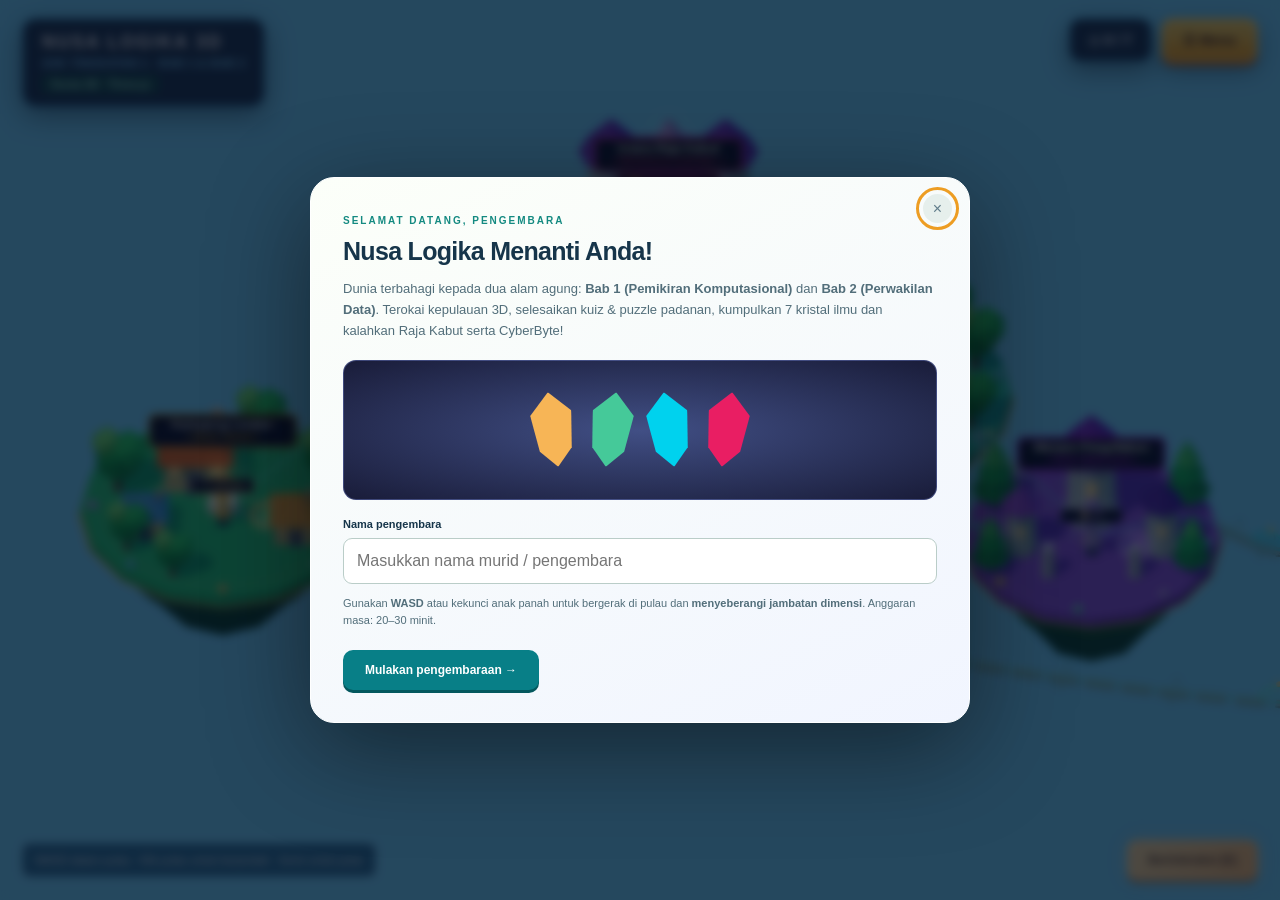
<file: index.html>
<!DOCTYPE html>
<html lang="ms">
<head>
  <meta charset="utf-8">
  <meta name="viewport" content="width=device-width, initial-scale=1">
  <meta name="theme-color" content="#142d43">
  <title>Misi Nusa Logika 3D · ASK Tingkatan 1</title>
  <link rel="stylesheet" href="css/style.css?v=8">
</head>
<body>
  <main id="gameFrame" class="game-frame" aria-label="Permainan Misi Nusa Logika">
    <section class="world-stage" aria-label="Dunia permainan">
      <div class="map-wrap">
        <canvas id="scene3d" class="scene3d" tabindex="0" role="img" aria-label="Pulau terapung Nusa Logika. Seret untuk memutar kamera. Cubit dua jari untuk zum. Klik pulau untuk bergerak ke sana sebelum membuka misi." style="visibility:hidden;pointer-events:none"></canvas>
      </div>

      <div id="journeyStatus" class="journey-status" role="status" hidden>
        <span id="journeyText"></span>
        <div class="journey-bar"><i id="journeyFill"></i></div>
      </div>

      <div class="game-hud">
        <div class="game-brand">
          <b>NUSA LOGIKA 3D</b>
          <small>ASK TINGKATAN 1 · BAB 1 &amp; BAB 2</small>
          <span class="live" id="viewStatus">Memuatkan dunia 3D</span>
        </div>
        <div class="hud-actions">
          <span class="hud-crystal" id="hudCrystal">◇ 0 / 7</span>
          <button id="menuToggle" class="menu-toggle" aria-controls="sidePanel" aria-expanded="false">☰ Menu</button>
        </div>
      </div>

      <div class="map-help">
        <span>WASD dalam pulau · Klik pulau untuk berpindah · Seret untuk putar</span>
        <button id="interactBtn" class="interact">Berinteraksi [E]</button>
        <div class="dpad" aria-label="Kawalan pergerakan">
          <button data-dir="left" aria-label="Bergerak kiri">←</button>
          <button data-dir="up" aria-label="Bergerak atas">↑</button>
          <button data-dir="down" aria-label="Bergerak bawah">↓</button>
          <button data-dir="right" aria-label="Bergerak kanan">→</button>
        </div>
      </div>
    </section>

    <button id="drawerBackdrop" class="drawer-scrim" hidden aria-label="Sembunyikan menu"></button>

    <aside id="sidePanel" class="game-drawer" role="dialog" aria-modal="true" aria-labelledby="drawerTitle" hidden>
      <div class="drawer-title">
        <h2 id="drawerTitle">Menu pengembara</h2>
        <button id="menuClose" aria-label="Sembunyikan menu">Tutup ×</button>
      </div>

      <div class="player">
        <div class="avatar" id="avatarBadge">P</div>
        <div>
          <b id="playerName">Pengembara baharu</b>
          <div class="xpbar"><span id="xpFill" style="width:0%"></span></div>
          <small id="playerStats">Tahap 1 · 0 XP</small>
        </div>
        <span id="crystalCount" class="pill">0 / 4</span>
      </div>

      <nav class="drawer-nav" aria-label="Pilihan permainan">
        <button id="notesBtn">Buku ilmu</button>
        <button id="soundBtn" aria-pressed="true">Bunyi: Buka</button>
        <button id="helpBtn">Panduan</button>
        <button id="fullScreenBtn" aria-pressed="false">Skrin penuh</button>
      </nav>

      <div class="side-label">
        <span>JURNAL MISI</span>
        <span id="questCount">0 / 5</span>
      </div>
      <div id="quests"></div>

      <div class="mentor">
        <b>PESANAN PENJAGA ILMU</b>
        <p id="mentorText">Mulakan di Kampung Leraian.</p>
      </div>

      <div class="side-label"><span>KAWALAN KAMERA</span></div>
      <div class="camera-bar" aria-label="Kawalan kamera">
        <span>Seret untuk putar · Cubit / tatal untuk zum</span>
        <button id="rotateLeft" aria-label="Putar kamera kiri">↶</button>
        <button id="rotateRight" aria-label="Putar kamera kanan">↷</button>
        <button id="tiltUp" aria-label="Sudut lebih tinggi">↑</button>
        <button id="tiltDown" aria-label="Sudut lebih rendah">↓</button>
        <button id="zoomIn" aria-label="Zum masuk">+</button>
        <button id="zoomOut" aria-label="Zum keluar">−</button>
        <button id="resetCamera">Pusat</button>
      </div>

      <div class="drawer-mission">
        <b id="missionLabel">Kumpulkan empat kristal ilmu</b>
        <p id="missionDesc">Bantu penduduk. Selamatkan dunia.</p>
      </div>

      <div class="map-footer">
        <span><i class="dot"></i>Misi tersedia</span>
        <span><i class="dot done"></i>Selesai</span>
        <span><i class="dot lock"></i>Terkunci</span>
        <span id="saveStatus">Kemajuan disimpan pada pelayar ini</span>
      </div>

      <footer>
        CikguMie · Bahasa Melayu Malaysia<br>
        SK 1.1 · SP 1.1.1–1.1.5 · <a href="https://anyflip.com/zcbwi/ryzx/basic" target="_blank" rel="noopener">Rujukan DSKP</a>
      </footer>
    </aside>

    <section id="webglError" class="webgl-error" hidden role="alert" aria-labelledby="webglTitle">
      <h2 id="webglTitle">Dunia 3D belum dapat dibuka</h2>
      <p>Permainan ini menggunakan Three.js dan WebGL 2. Buka fail yang dimuat turun menggunakan Chrome atau Edge terkini.</p>
      <p>Jika masalah berterusan, hidupkan tetapan pecutan grafik dalam pelayar dan mulakan semula pelayar.</p>
      <details>
        <summary>Maklumat ralat</summary>
        <pre id="webglReason"></pre>
      </details>
      <button id="retry3D" class="primary">Cuba semula</button>
    </section>

    <div class="overlay" id="overlay" hidden>
      <section class="dialog" id="dialog" role="dialog" aria-modal="true" aria-labelledby="modalTitle"></section>
    </div>
    <div class="toast" id="toast" role="status" hidden></div>
  </main>

  <!-- Skrip Permainan Terkandung Secara Bersusun -->
  <script src="js/lib/three.min.js"></script>
  <script src="js/data.js?v=8"></script>
  <script src="js/audio.js?v=8"></script>
  <script src="js/world3d.js?v=8"></script>
  <script src="js/game.js?v=8"></script>
</body>
</html>
</file>
<file: css/style.css>
/* ====================================================
   MISI NUSA LOGIKA 3D — STIL & SUSUN ATUR (CSS)
   ==================================================== */

:root {
  --ink:#16354a;
  --muted:#607c8a;
  --teal:#087f87;
  --paper:#f5f8f4;
  --line:#dbe5e3;
  --gold:#ffd266
}

* {
  box-sizing:border-box
}

body {
  margin:0;
  background:var(--paper);
  color:var(--ink);
  font-family:Segoe UI,Arial,sans-serif
}

button,input {
  font:inherit
}

button {
  cursor:pointer;
  border:0
}

button:focus-visible,input:focus-visible,a:focus-visible {
  outline:3px solid #ed9d23;
  outline-offset:4px
}

button:disabled {
  cursor:default;
  opacity:.55
}

header {
  background:#142d43;
  color:white;
  padding:19px 4vw;
  display:flex;
  align-items:center;
  justify-content:space-between;
  gap:14px
}

.brand {
  display:flex;
  gap:12px;
  align-items:center
}

.brand svg {
  width:39px;
  height:39px
}

.brand strong {
  display:block;
  letter-spacing:2.4px;
  font-size:15px
}

.brand small {
  display:block;
  margin-top:5px;
  font-size:10px;
  color:#a6c9cf;
  letter-spacing:1.9px
}

nav {
  display:flex;
  gap:8px
}

nav button {
  background:#ffffff12;
  color:#dae9ec;
  padding:10px 14px;
  border:1px solid #ffffff18;
  border-radius:8px;
  font-size:12px
}

.layout {
  max-width:1460px;
  margin:auto;
  padding:28px 3vw 35px
}

.headline {
  display:flex;
  align-items:center;
  justify-content:space-between;
  gap:20px;
  margin-bottom:22px
}

.eyebrow {
  font-size:10px;
  letter-spacing:2px;
  color:var(--teal);
  font-weight:800
}

h1 {
  font-size:30px;
  margin:8px 0;
  letter-spacing:-1px
}

p {
  line-height:1.6
}

.headline p {
  margin:0;
  font-size:13px;
  color:var(--muted)
}

.player {
  display:flex;
  align-items:center;
  gap:12px;
  background:white;
  border:1px solid var(--line);
  border-radius:13px;
  padding:12px 18px;
  min-width:255px
}

.avatar {
  width:39px;
  height:39px;
  border-radius:12px;
  background:#e2f1f0;
  display:grid;
  place-items:center;
  color:#07858c;
  font-weight:900
}

.player b {
  font-size:12px
}

.player small {
  color:var(--muted);
  font-size:10px
}

.xpbar {
  width:140px;
  height:5px;
  background:#e6edeb;
  border-radius:10px;
  margin:7px 0;
  overflow:hidden
}

.xpbar span {
  display:block;
  height:100%;
  background:#10a8a0;
  transition:width .4s
}

.game-layout {
  display:grid;
  grid-template-columns:minmax(0,1fr) 280px;
  gap:22px
}

.map-card {
  background:white;
  border:1px solid var(--line);
  border-radius:18px;
  overflow:hidden;
  box-shadow:0 8px 30px #142d4308
}

.map-top {
  padding:17px 21px;
  display:flex;
  justify-content:space-between;
  align-items:center;
  border-bottom:1px solid var(--line)
}

.map-top b {
  font-size:12px
}

.live {
  font-size:10px;
  color:var(--teal);
  display:flex;
  align-items:center;
  gap:6px
}

.live:before {
  content:'';
  width:6px;
  height:6px;
  border-radius:50%;
  background:#13a582
}

.map-wrap {
  position:relative;
  background:#c1ede5
}

canvas {
  display:block;
  width:100%;
  aspect-ratio:1100/650;
  touch-action:none
}

.map-caption {
  position:absolute;
  top:16px;
  left:20px;
  background:#ffffffdb;
  padding:9px 13px;
  border-radius:8px;
  font-size:10px;
  letter-spacing:.8px;
  color:#345867;
  pointer-events:none
}

.map-help {
  position:absolute;
  bottom:17px;
  left:20px;
  right:20px;
  display:flex;
  justify-content:space-between;
  gap:8px;
  align-items:center
}

.map-help span {
  background:#183c47df;
  color:#fff;
  font-size:10px;
  padding:10px 12px;
  border-radius:8px
}

.interact {
  background:#ffd266;
  padding:10px 17px;
  border-radius:9px;
  font-size:11px;
  font-weight:800;
  color:#4d3b18;
  box-shadow:0 3px 0 #c49839
}

.map-footer {
  display:flex;
  gap:17px;
  padding:15px 20px;
  color:var(--muted);
  font-size:10px;
  flex-wrap:wrap
}

.dot {
  display:inline-block;
  width:7px;
  height:7px;
  border-radius:50%;
  margin-right:6px;
  background:#f4ba49
}

.dot.done {
  background:#12a28d
}

.dot.lock {
  background:#8797a1
}

.side-label {
  display:flex;
  align-items:center;
  justify-content:space-between;
  margin:1px 0 12px;
  font-size:10px;
  letter-spacing:1.8px;
  color:var(--muted);
  font-weight:800
}

.quest-card {
  width:100%;
  text-align:left;
  background:white;
  border:1px solid var(--line);
  border-radius:12px;
  padding:15px;
  margin-bottom:9px;
  position:relative;
  display:flex;
  gap:11px;
  transition:transform .18s,box-shadow .18s
}

.quest-card:hover {
  transform:translateY(-2px);
  box-shadow:0 6px 20px #142d4310
}

.quest-card.active {
  border:1.5px solid var(--teal);
  background:#f0faf6
}

.quest-icon {
  flex-shrink:0;
  width:34px;
  height:34px;
  border-radius:10px;
  background:var(--qbg);
  display:grid;
  place-items:center;
  color:var(--qcolor);
  font-size:15px;
  font-weight:800
}

.quest-card h3 {
  font-size:12px;
  margin:0 0 4px
}

.quest-card p {
  font-size:10px;
  color:var(--muted);
  margin:0
}

.quest-card small {
  display:block;
  font-size:9px;
  color:var(--qcolor);
  margin-top:9px;
  font-weight:700
}

.boss-card {
  background:#173448;
  color:white;
  border-color:#173448
}

.boss-card p {
  color:#b8d1d8
}

.boss-card small {
  color:#ffd266
}

.mentor {
  background:#e7f0ee;
  border-radius:13px;
  padding:17px;
  margin-top:15px;
  font-size:11px
}

.mentor b {
  display:block;
  font-size:10px;
  letter-spacing:1px;
  color:var(--teal)
}

.mentor p {
  margin:7px 0 0;
  color:#506d78
}

.bottom {
  margin-top:22px;
  display:grid;
  grid-template-columns:1.25fr 1fr 1fr;
  gap:15px
}

.info-card {
  background:white;
  border:1px solid var(--line);
  padding:17px 20px;
  border-radius:12px;
  display:flex;
  align-items:center;
  gap:13px
}

.info-symbol {
  width:34px;
  height:34px;
  display:grid;
  place-items:center;
  background:#fdf2d7;
  border-radius:10px;
  color:#ad7c21;
  font-size:20px
}

.info-card b {
  font-size:12px
}

.info-card p {
  font-size:10px;
  margin:4px 0 0;
  color:var(--muted)
}

footer {
  margin-top:24px;
  display:flex;
  justify-content:space-between;
  font-size:9px;
  color:#6e8893;
  gap:12px
}

footer a {
  color:var(--teal)
}

.overlay {
  position:fixed;
  inset:0;
  background:rgba(8, 16, 32, 0.72);
  backdrop-filter:blur(5px);
  -webkit-backdrop-filter:blur(5px);
  z-index:40;
  display:flex;
  align-items:center;
  justify-content:center;
  padding:20px;
}

.overlay[hidden] {
  display:none
}

.dialog {
  width:660px;
  max-width:100%;
  max-height:88vh;
  overflow:auto;
  background:#fafffb;
  border:1px solid #ffffffb3;
  border-radius:24px;
  box-shadow:0 25px 80px rgba(0, 0, 0, 0.5), 0 0 0 1px rgba(255, 255, 255, 0.2);
  padding:32px;
  position:relative;
  animation:dialogPopCenter 0.3s cubic-bezier(0.16, 1, 0.3, 1);
}

.dialog.wide {
  width:780px;
  max-height:90vh;
}

@keyframes dialogPopCenter {
  from {
    opacity: 0;
    transform: scale(0.95) translateY(10px);
  }
  to {
    opacity: 1;
    transform: scale(1) translateY(0);
  }
}

.close {
  position:absolute;
  right:17px;
  top:16px;
  background:#e6efec;
  width:29px;
  height:29px;
  border-radius:50%;
  color:var(--muted)
}

.dialog h2 {
  font-size:25px;
  letter-spacing:-.7px;
  margin:9px 0 12px
}

.dialog p {
  font-size:13px;
  color:#526e7a
}

.primary {
  background:var(--teal);
  color:white;
  padding:13px 22px;
  border-radius:10px;
  font-size:12px;
  font-weight:700;
  box-shadow:0 3px 0 #04585e
}

.secondary {
  background:#e7efeb;
  color:var(--ink);
  padding:12px 17px;
  border-radius:9px;
  font-size:12px
}

.actions {
  display:flex;
  flex-wrap:wrap;
  gap:10px;
  align-items:center;
  margin-top:20px
}

label.name-label {
  display:block;
  font-size:11px;
  font-weight:700;
  margin-top:18px
}

input {
  margin-top:8px;
  border:1px solid #bacdc8;
  padding:13px;
  border-radius:9px;
  width:100%;
  color:var(--ink);
  background:#fff
}

.intro-art {
  height:110px;
  display:flex;
  align-items:center;
  justify-content:center;
  gap:12px;
  background:linear-gradient(120deg,#d5f6db,#d5eafc);
  border-radius:13px;
  margin:18px 0;
  overflow:hidden
}

.crystal {
  display:inline-block;
  width:30px;
  height:50px;
  background:var(--c);
  clip-path:polygon(50% 0,95% 28%,85% 77%,50% 100%,15% 77%,5% 28%);
  box-shadow:0 5px 15px #3333
}

.intro-art .crystal {
  width:46px;
  height:75px;
  transform:rotate(-8deg);
  animation:float 3s ease-in-out infinite
}

.intro-art .crystal:nth-child(even) {
  transform:rotate(8deg);
  animation-delay:-1s
}

@keyframes float {
  50% {
    translate:0 -8px
  }

}

.challenge-top {
  display:flex;
  align-items:center;
  justify-content:space-between;
  gap:12px
}

.pill {
  background:#e7efeb;
  font-size:10px;
  padding:7px 10px;
  border-radius:20px;
  color:var(--teal);
  font-weight:700
}

.task-art {
  background:linear-gradient(130deg,#e2f4ed,#e7f0ff);
  border:1px solid #d9e8e2;
  padding:18px;
  border-radius:12px;
  text-align:center;
  font-size:19px;
  font-weight:800;
  letter-spacing:3px;
  margin:18px 0;
  color:#217c80
}

.options {
  display:grid;
  gap:9px
}

.option {
  border:1.5px solid #dbe6e1;
  background:white;
  padding:13px 15px;
  text-align:left;
  color:var(--ink);
  border-radius:10px;
  display:flex;
  gap:12px;
  align-items:center;
  font-size:12px;
  min-height:45px
}

.option:hover {
  background:#eef8f3;
  border-color:#99c4b5
}

.option.selected {
  border-color:#07888d;
  background:#e3f5ef
}

.option .letter {
  width:23px;
  height:23px;
  border-radius:6px;
  background:#edf2ee;
  display:grid;
  place-items:center;
  color:#607d7e;
  flex-shrink:0;
  font-weight:800;
  font-size:10px
}

.order-row {
  display:flex;
  align-items:center;
  gap:10px;
  border:1px solid #dbe6e1;
  border-radius:10px;
  padding:11px 12px;
  background:white;
  font-size:12px;
  margin:8px 0
}

.order-row span {
  flex:1
}

.order-row button {
  border-radius:6px;
  padding:7px 10px;
  background:#e9f1ec;
  color:var(--ink)
}

/* Puzzle Padanan Berpasangan (Matching Pairs) */
.match-container {
  display: flex;
  flex-direction: column;
  gap: 12px;
  margin: 12px 0;
}

.match-grid {
  display: grid;
  grid-template-columns: 1fr 1fr;
  gap: 14px;
}

.match-col {
  display: flex;
  flex-direction: column;
  gap: 8px;
}

.match-col-header {
  font-size: 11px;
  font-weight: 800;
  letter-spacing: 0.5px;
  text-transform: uppercase;
  color: #128a80;
  padding: 0 4px;
}

.match-card {
  border: 1.5px solid #d4e3dc;
  background: white;
  border-radius: 12px;
  padding: 12px 14px;
  text-align: left;
  font-size: 12px;
  line-height: 1.45;
  color: var(--ink);
  cursor: pointer;
  display: flex;
  align-items: center;
  justify-content: space-between;
  gap: 8px;
  min-height: 52px;
  transition: all 0.2s ease;
  user-select: none;
}

.match-card:hover:not([disabled]) {
  background: #f0faf5;
  border-color: #07888d;
  transform: translateY(-1px);
}

.match-card.active-select {
  border-color: #00bcd4;
  background: #e0f7fa;
  box-shadow: 0 0 0 3px rgba(0, 188, 212, 0.25);
  transform: scale(1.02);
}

.match-card.paired {
  border-color: var(--pair-border, #10b981);
  background: var(--pair-bg, #ecfdf5);
  font-weight: 600;
}

.match-badge {
  font-size: 10px;
  font-weight: 800;
  padding: 4px 8px;
  border-radius: 12px;
  background: var(--pair-border, #10b981);
  color: white;
  white-space: nowrap;
  flex-shrink: 0;
}

.match-card.paired-0 { --pair-border: #0ea5e9; --pair-bg: #f0f9ff; }
.match-card.paired-1 { --pair-border: #10b981; --pair-bg: #f0fdf4; }
.match-card.paired-2 { --pair-border: #8b5cf6; --pair-bg: #f5f3ff; }
.match-card.paired-3 { --pair-border: #f59e0b; --pair-bg: #fffbeb; }

.match-info-bar {
  display: flex;
  justify-content: space-between;
  align-items: center;
  font-size: 11px;
  color: #486581;
  background: #eef5f2;
  padding: 8px 12px;
  border-radius: 8px;
}

.match-reset-btn {
  background: none;
  border: none;
  color: #07888d;
  font-weight: 700;
  cursor: pointer;
  font-size: 11px;
  text-decoration: underline;
}

/* Pengepala Alam / Bab Kurikulum pada Menu */
.realm-header {
  font-size: 10px;
  font-weight: 800;
  letter-spacing: 1px;
  text-transform: uppercase;
  color: #7296a6;
  padding: 10px 4px 4px;
  border-top: 1px dashed rgba(255, 255, 255, 0.15);
  margin-top: 10px;
}
.realm-header:first-child {
  border-top: none;
  margin-top: 0;
}

.feedback {
  font-size:12px;
  padding:14px;
  border-radius:10px;
  margin-top:17px;
  background:#e2f4e8;
  line-height:1.7;
  color:#1d6a48
}

.feedback.bad {
  background:#fff0de;
  color:#8f542b
}

.feedback[hidden] {
  display:none
}

.hint {
  margin:12px 0;
  color:#9a7431;
  font-size:11px;
  line-height:1.6
}

.note-grid {
  display:grid;
  grid-template-columns:1fr 1fr;
  gap:14px
}

.note {
  border:1px solid var(--line);
  border-radius:12px;
  padding:18px;
  background:white
}

.note h3 {
  font-size:13px;
  margin-top:0
}

.note p {
  font-size:12px
}

.note small {
  font-size:10px;
  color:var(--teal)
}

.boss-health {
  height:12px;
  background:#e4e9f1;
  border-radius:20px;
  overflow:hidden;
  margin:14px 0
}

.boss-health span {
  display:block;
  background:linear-gradient(90deg,#ab78e7,#ef879b);
  height:100%;
  transition:width .5s
}

.result-stats {
  display:grid;
  grid-template-columns:repeat(3,1fr);
  gap:10px;
  margin:20px 0
}

.result-stats div {
  background:#edf6ef;
  border-radius:12px;
  padding:15px;
  text-align:center
}

.result-stats b {
  font-size:24px;
  display:block
}

.result-stats small {
  font-size:10px;
  color:var(--muted)
}

.dpad {
  display:none
}

.toast {
  position:fixed;
  bottom:24px;
  left:50%;
  transform:translateX(-50%);
  z-index:30;
  background:#17374a;
  color:white;
  border-radius:12px;
  padding:13px 22px;
  font-size:12px;
  max-width:90%;
  box-shadow:0 5px 25px #1234
}

.toast[hidden] {
  display:none
}

.certificate {
  text-align:center;
  border:3px double #8bbaaa;
  padding:30px;
  border-radius:14px;
  background:white
}

.certificate h3 {
  font-size:25px;
  margin:15px 0;
  color:var(--teal)
}

@media(max-width:1050px) {
  .game-layout {
    grid-template-columns:minmax(0,1fr) 240px
  }
  .layout {
    padding:23px 20px
  }
  .quest-card {
    padding:12px
  }
  .map-help span {
    font-size:9px
  }
  .headline h1 {
    font-size:26px
  }

}

@media(max-width:780px) {
  header {
    padding:15px 18px
  }
  .brand strong {
    font-size:12px
  }
  .brand small {
    font-size:8px
  }
  nav button {
    padding:8px;
    font-size:10px
  }
  .headline {
    align-items:flex-start;
    flex-direction:column;
    gap:12px
  }
  .player {
    width:100%;
    padding:10px 14px
  }
  .xpbar {
    width:170px
  }
  .game-layout {
    grid-template-columns:1fr
  }
  .sidebar {
    display:grid;
    grid-template-columns:1fr 1fr;
    gap:9px
  }
  .side-label,.mentor {
    grid-column:1/-1
  }
  .quest-card {
    margin:0
  }
  .boss-card {
    grid-column:1/-1
  }
  .bottom {
    grid-template-columns:1fr
  }
  .map-caption {
    top:8px;
    left:8px;
    font-size:8px;
    padding:7px
  }
  .map-help {
    bottom:8px;
    left:8px;
    right:8px
  }
  .map-help span {
    display:none
  }
  .interact {
    padding:8px;
    font-size:9px
  }
  .map-footer {
    font-size:9px;
    gap:10px;
    padding:13px
  }
  .dialog {
    padding:26px 22px
  }
  .dialog h2 {
    font-size:22px
  }
  .dpad {
    display:flex;
    gap:5px;
    margin-left:auto
  }
  .dpad button {
    width:30px;
    height:31px;
    border-radius:7px;
    background:#ffffffd9;
    color:#315b63;
    font-size:15px
  }
  .note-grid {
    grid-template-columns:1fr
  }
  footer {
    flex-direction:column
  }
  .layout {
    padding:20px 14px
  }
  .result-stats b {
    font-size:19px
  }

}

@media(prefers-reduced-motion:reduce) {
  * {
    animation:none!important;
    transition:none!important
  }

}

@media print {
  body>* {
    display:none!important
  }
  #overlay {
    display:block!important;
    position:static;
    background:white;
    padding:0
  }
  #overlay .dialog {
    box-shadow:none;
    border:0;
    max-height:none;
    width:100%;
    padding:0
  }
  #overlay .close,#overlay .actions,#overlay .no-print {
    display:none
  }
  .certificate {
    padding:70px 30px
  }

}

/* Antara muka pengembaraan 3D. */

body {
  --paper:#11152b;
  --line:#354064;
  --teal:#8df3db;
  background:radial-gradient(ellipse at 30% 0%,#24294d 0%,#12152b 55%);
  color:#e6eeff;
  min-height:100vh
}

header {
  background:#14182eab;
  border-bottom:1px solid #ffffff12;
  padding:20px 4vw
}

.brand strong {
  letter-spacing:3px
}

.brand small {
  color:#acb9e0
}

nav button {
  border-radius:10px;
  background:#2b304a
}

.headline h1 {
  font-size:36px;
  color:#f3f5ff;
  letter-spacing:-1.2px
}

.headline p {
  color:#b2c0db
}

.eyebrow {
  color:#80e7d0
}

.player {
  background:#242942;
  border-color:#434b69;
  color:#e3eaff;
  box-shadow:0 8px 24px #05091e30
}

.player small {
  color:#b2c0db
}

.avatar {
  background:linear-gradient(145deg,#62d8d3,#728ce2);
  color:#142e48
}

.xpbar {
  background:#414966
}

.xpbar span {
  background:linear-gradient(90deg,#66dec4,#a995ff)
}

.pill {
  background:#35455c;
  color:#a6f4d5
}

.map-card {
  background:#1b203c;
  border-color:#414a73;
  border-radius:20px;
  box-shadow:0 20px 60px #05081c50
}

.map-top {
  background:linear-gradient(100deg,#292d4c,#202740);
  padding:16px 20px;
  gap:12px
}

.map-top b {
  font-size:13px
}

.live {
  color:#9aebd7
}

.map-wrap {
  background:radial-gradient(ellipse at 50% 55%,#425579 0%,#25294c 46%,#10152c 95%);
  isolation:isolate;
  min-height:200px
}

.map-wrap:after {
  content:'';
  pointer-events:none;
  position:absolute;
  inset:0;
  box-shadow:inset 0 0 70px #11142a50;
  z-index:1
}

.scene3d {
  position:absolute;
  inset:0;
  z-index:0;
  width:100%;
  height:100%;
  aspect-ratio:auto;
  touch-action:none
}

.map-caption {
  background:#151e38c9;
  color:#c4e8f4;
  letter-spacing:1.5px;
  z-index:2;
  border:1px solid #90c9f42a;
  backdrop-filter:blur(6px)
}

.map-help {
  z-index:3
}

.map-help span {
  background:#111d39b8;
  border:1px solid #a2dfff24;
  color:#bed8f0
}

.interact {
  background:linear-gradient(125deg,#ffe09d,#ffbd6c);
  color:#593923;
  border:1px solid #ffe9b4;
  box-shadow:0 3px 0 #98744b,0 0 20px #fbbb6340
}

.map-footer {
  background:#1d233c;
  color:#b2bfd8;
  border-top:1px solid #47547755
}

.camera-bar {
  display:flex;
  align-items:center;
  gap:6px;
  padding:10px 16px;
  background:#171c34;
  border-top:1px solid #ffffff0d;
  flex-wrap:wrap
}

.camera-bar span {
  font-size:10px;
  color:#a8b7d1;
  margin-right:auto;
  letter-spacing:.5px
}

.camera-bar button {
  border:1px solid #465273;
  background:#2c3653;
  color:#cfdef8;
  border-radius:7px;
  min-width:30px;
  padding:7px 10px;
  font-size:11px
}

.camera-bar button:hover {
  background:#3c496b
}

.camera-bar button:last-child {
  color:#9cf4de;
  border-color:#5a8b92
}

.side-label {
  color:#9eb0d0
}

.quest-card {
  background:linear-gradient(130deg,#262d48,#20273e);
  border-color:#424c6c;
  color:#eff2ff;
  box-shadow:0 5px 20px #070a221a
}

.quest-card.active {
  background:linear-gradient(130deg,#27464e,#28354d);
  border-color:#7adbc5;
  box-shadow:0 0 16px #5de8c414
}

.quest-card p {
  color:#bdc9de
}

.quest-card small {
  color:#c2d6e8
}

.quest-card h3 {
  font-size:12px
}

.quest-card:hover {
  box-shadow:0 7px 20px #06092066;
  transform:translateY(-3px)
}

.quest-icon {
  box-shadow:inset 0 0 0 1px #ffffff40
}

.boss-card {
  background:linear-gradient(140deg,#473252,#302b4b);
  border-color:#735378
}

.boss-card small {
  color:#ffdc94
}

.mentor {
  background:#252d46;
  border:1px solid #435273
}

.mentor b {
  color:#a2edd7
}

.mentor p {
  color:#b6c7de
}

.info-card {
  background:#232a43;
  border-color:#3f4b6a;
  box-shadow:0 8px 30px #03051b22
}

.info-card p {
  color:#b4c1d9
}

.info-symbol {
  background:#423c52;
  color:#ffdb94
}

footer {
  color:#9cabc7
}

footer a {
  color:#8fdbd3
}

.dialog {
  color:#16354a;
  background:linear-gradient(155deg,#fcfff9,#f1f5ff);
  border:1px solid #fff;
  box-shadow:0 25px 100px #0007
}

.dialog .eyebrow {
  color:#148a81
}

.dialog .pill {
  background:#e2efed;
  color:#227f7a
}

.dialog .primary {
  background:#087f87
}

.overlay {
  background:rgba(8, 16, 32, 0.72);
}

.toast {
  background:#293453;
  border:1px solid #7c91b6;
  color:#e8f8ff
}

.intro-art {
  position:relative;
  background:radial-gradient(ellipse,#414f85,#191c39);
  height:140px;
  border:1px solid #839af355
}

.intro-art .crystal {
  filter:drop-shadow(0 0 12px var(--c))
}

.task-art {
  background:linear-gradient(130deg,#e6f4ed,#e7e9ff)
}

.world-tag {
  display:inline-block;
  margin-left:9px;
  vertical-align:middle;
  font-size:9px;
  letter-spacing:1.4px;
  padding:6px 9px;
  border:1px solid #a794ee66;
  border-radius:6px;
  background:#9d81ea1a;
  color:#c8b6ff;
  font-weight:600
}

.headline h1 .world-tag {
  letter-spacing:1.4px
}

.map-help .dpad button {
  background:#263856e8;
  color:#adf5e6;
  border:1px solid #96dfd955
}

.map-top .live:before {
  box-shadow:0 0 8px #83ffdb
}

@media(max-width:780px) {
  .headline h1 {
    font-size:30px
  }
  .world-tag {
    font-size:8px;
    margin-left:6px;
    padding:5px 6px
  }
  .map-top b {
    font-size:11px
  }
  .camera-bar {
    padding:9px;
    gap:5px
  }
  .camera-bar span {
    font-size:8px
  }
  .camera-bar button {
    padding:6px 8px;
    font-size:10px
  }
  .map-help {
    bottom:10px
  }
  .scene3d {
    height:100%
  }
  .dialog {
    padding:24px 20px
  }

}

@media print {
  .dialog {
    background:white!important
  }
  .certificate {
    color:#16354a
  }
  .certificate .eyebrow {
    color:#087f87
  }

}

/* Permainan memenuhi skrin;
 menu berada di dalam bingkai permainan. */

html,body {
  width:100%;
  height:100%;
  margin:0;
  overflow:hidden
}

body {
  background:#077bca
}

.game-frame {
  position:fixed;
  inset:0;
  width:100%;
  height:100%;
  height:100dvh;
  overflow:hidden;
  background:#119bdb;
  color:#eefbff;
  isolation:isolate
}

.game-frame:fullscreen {
  width:100vw;
  height:100vh
}

.world-stage,.game-frame .map-wrap {
  position:absolute;
  inset:0;
  width:100%;
  height:100%;
  min-height:0;
  overflow:hidden
}

.game-frame .map-wrap {
  background:linear-gradient(145deg,#65d7ff,#8bbcf3)
}

.game-frame .map-wrap:after {
  display:none
}

.game-frame #world,.game-frame #scene3d {
  position:absolute;
  inset:0;
  width:100%;
  height:100%;
  aspect-ratio:auto
}

.game-frame .scene3d {
  z-index:1
}

.game-hud {
  position:absolute;
  inset:0 0 auto;
  display:flex;
  justify-content:space-between;
  align-items:flex-start;
  padding:calc(18px + env(safe-area-inset-top)) 22px 0;
  gap:15px;
  z-index:5;
  pointer-events:none
}

.game-brand {
  background:#091932e6;
  border:2px solid #38bdf888;
  border-radius:14px;
  padding:12px 18px;
  backdrop-filter:blur(12px);
  box-shadow:0 8px 28px rgba(0,0,0,0.45);
}

.game-brand b {
  display:block;
  font-size:18px;
  font-weight:900;
  letter-spacing:2px;
  color:#ffffff;
  text-shadow:0 2px 6px rgba(0,0,0,0.6);
}

.game-brand small {
  display:block;
  color:#7dd3fc;
  font-size:11px;
  font-weight:700;
  margin-top:4px;
  letter-spacing:0.5px;
}

.game-brand .live {
  display:inline-block;
  margin-top:6px;
  font-size:11px;
  font-weight:700;
  color:#a7f3d0;
  background:#064e3b99;
  padding:2px 8px;
  border-radius:6px;
  border:1px solid #10b98166;
}

.hud-actions {
  display:flex;
  align-items:center;
  gap:9px
}

.hud-crystal {
  background:#091932e6;
  border:2px solid #38bdf888;
  border-radius:12px;
  padding:12px 18px;
  white-space:nowrap;
  font-size:14px;
  font-weight:800;
  color:#ffffff;
  box-shadow:0 8px 24px rgba(0,0,0,0.45);
}

.menu-toggle {
  pointer-events:auto;
  background:linear-gradient(180deg,#ffd859,#f59e0b);
  border:2px solid #fde68a;
  color:#451a03;
  padding:12px 20px;
  border-radius:12px;
  font-weight:900;
  font-size:14px;
  box-shadow:0 4px 0 #b45309,0 8px 22px rgba(0,0,0,0.4);
}

.game-frame .map-help {
  left:22px;
  right:22px;
  bottom:calc(20px + env(safe-area-inset-bottom));
  z-index:5;
  pointer-events:none
}

.game-frame .map-help button,.game-frame .dpad {
  pointer-events:auto
}

.game-frame .map-help span {
  background:#064872bf;
  border-color:#ffffff66;
  color:white;
  font-size:11px;
  backdrop-filter:blur(6px)
}

.game-frame .interact {
  font-size:12px;
  padding:12px 20px;
  margin-left:auto
}

.game-frame .dpad {
  margin-left:10px
}

.drawer-scrim {
  position:absolute;
  inset:0;
  background:#06294165;
  border:0;
  border-radius:0;
  z-index:20;
  backdrop-filter:blur(2px)
}

.game-drawer {
  position:absolute;
  right:0;
  top:0;
  bottom:0;
  z-index:21;
  width:360px;
  max-width:94vw;
  overflow-y:auto;
  overscroll-behavior:contain;
  background:linear-gradient(160deg,#122f48f5,#112a42fa);
  border-left:1px solid #aaddec66;
  padding:calc(20px + env(safe-area-inset-top)) 22px calc(20px + env(safe-area-inset-bottom));
  box-shadow:-18px 0 60px #00233a50;
  animation:drawer-enter .18s ease-out
}

.game-drawer[hidden],.drawer-scrim[hidden] {
  display:none!important
}

@keyframes drawer-enter {
  from {
    transform:translateX(100%)
  }
  to {
    transform:translateX(0)
  }

}

.drawer-title {
  display:flex;
  justify-content:space-between;
  align-items:center;
  margin-bottom:18px
}

.drawer-title h2 {
  font-size:17px;
  margin:0;
  color:white
}

.drawer-title button {
  background:#345874;
  color:#e8f8ff;
  border-radius:9px;
  padding:8px 11px;
  font-size:12px
}

.game-drawer .player {
  min-width:0;
  width:100%;
  background:#21445a;
  border-color:#6386a0;
  padding:13px;
  margin-bottom:14px
}

.game-drawer .xpbar {
  width:130px
}

.drawer-nav {
  display:grid;
  grid-template-columns:1fr 1fr;
  gap:8px;
  margin:10px 0 22px
}

.drawer-nav button {
  background:#2d526a;
  border:1px solid #6797ae;
  color:#e8faff;
  border-radius:9px;
  padding:11px 9px;
  font-size:11px
}

.drawer-nav button:hover {
  background:#3d6981
}

.game-drawer .side-label {
  color:#b9e3f3
}

.game-drawer .quest-card {
  background:linear-gradient(120deg,#234d64,#203b56);
  border-color:#5b839c;
  margin-bottom:9px
}

.game-drawer .quest-card.active {
  background:linear-gradient(120deg,#1c675f,#244a61);
  border-color:#8eeacd
}

.game-drawer .quest-card p {
  color:#c4dfed
}

.game-drawer .boss-card {
  background:linear-gradient(120deg,#553d69,#3e4168);
  border-color:#9e84b8
}

.game-drawer .mentor {
  background:#224859;
  border-color:#527b8c;
  margin-bottom:22px
}

.game-drawer .mentor p {
  color:#cce4ee
}

.game-drawer .camera-bar {
  display:grid;
  grid-template-columns:repeat(4,1fr);
  background:#16394e;
  border:1px solid #557f97;
  border-radius:12px;
  padding:12px;
  gap:7px;
  margin-bottom:18px
}

.game-drawer .camera-bar span {
  grid-column:1/-1;
  font-size:10px;
  margin-bottom:6px;
  color:#c2e7f5
}

.game-drawer .camera-bar button {
  background:#2c5972;
  border-color:#7398ae;
  color:white;
  min-height:33px
}

.drawer-mission {
  padding:13px;
  border:1px solid #557b91;
  border-radius:11px;
  background:#234557;
  margin-top:14px
}

.drawer-mission b {
  font-size:11px;
  color:#ffe9a3
}

.drawer-mission p {
  font-size:10px;
  color:#cbe7f4;
  margin:6px 0 0
}

.game-drawer .map-footer {
  border:0;
  padding:12px 0;
  background:transparent;
  color:#b9dce8;
  font-size:9px
}

.game-drawer footer {
  font-size:9px;
  color:#9fc4d7;
  line-height:1.7;
  display:block;
  margin-top:16px
}

.game-drawer footer a {
  color:#91e7d6
}

.game-frame .overlay {
  z-index:40
}

.game-frame .toast {
  z-index:50
}

.game-frame .dpad button {
  background:#155074d9;
  border-color:#b1f0ff;
  color:white
}

@media(max-width:780px) {
  .game-hud {
    padding:calc(12px + env(safe-area-inset-top)) 12px 0
  }
  .game-brand {
    padding:10px 12px
  }
  .game-brand b {
    font-size:12px;
    letter-spacing:1.5px
  }
  .game-brand small {
    font-size:8px
  }
  .game-brand .live {
    font-size:8px
  }
  .menu-toggle {
    padding:11px 14px;
    font-size:11px
  }
  .hud-crystal {
    padding:11px;
    font-size:10px
  }
  .game-frame .map-help {
    left:12px;
    right:12px;
    bottom:calc(13px + env(safe-area-inset-bottom))
  }
  .game-frame .interact {
    font-size:10px;
    padding:10px 12px;
    margin-left:0
  }
  .game-drawer {
    padding-left:18px;
    padding-right:18px
  }
  .game-frame .dpad {
    margin-left:auto;
    display:flex
  }
  .game-frame .map-help span {
    display:none
  }

}

@media(prefers-reduced-motion:reduce) {
  .game-drawer {
    animation:none
  }

}

@media print {
  html,body {
    overflow:visible;
    height:auto
  }
  body>#gameFrame {
    display:block!important;
    position:static;
    height:auto;
    background:white;
    color:#16354a
  }
  #gameFrame>* {
    display:none!important
  }
  #gameFrame>#overlay {
    display:block!important;
    position:static;
    background:white;
    padding:0
  }
  #gameFrame .dialog {
    background:white;
    box-shadow:none;
    border:0;
    max-height:none;
    width:100%;
    padding:0
  }

}

.journey-status {
  position:absolute;
  z-index:4;
  top:108px;
  left:50%;
  transform:translateX(-50%);
  max-width:90vw;
  background:#123746ed;
  color:#fff;
  padding:13px 20px;
  border:1px solid #7df4d6;
  border-radius:12px;
  font-size:12px;
  box-shadow:0 8px 24px #13344624;
  pointer-events:none
}

.journey-status[hidden] {
  display:none
}

.journey-bar {
  height:4px;
  background:#ffffff30;
  border-radius:4px;
  overflow:hidden;
  margin-top:9px
}

.journey-bar i {
  display:block;
  height:100%;
  width:0;
  background:#6af3c6;
  border-radius:4px
}

#world {
  display:none
}

.webgl-error {
  position:absolute;
  z-index:15;
  top:50%;
  left:50%;
  transform:translate(-50%,-50%);
  width:min(520px,90vw);
  max-height:85dvh;
  overflow:auto;
  padding:30px;
  background:#fff;
  border-radius:18px;
  border:1px solid #a8e1d5;
  box-shadow:0 20px 80px #13344640
}

.webgl-error[hidden] {
  display:none
}

.webgl-error h2 {
  font-size:22px;
  margin-top:0
}

.webgl-error p {
  font-size:14px
}

.webgl-error details {
  font-size:12px;
  margin:20px 0
}

.webgl-error pre {
  white-space:pre-wrap;
  overflow-wrap:anywhere;
  color:#a03037
}

.webgl-error button {
  margin-top:10px
}
</file>
